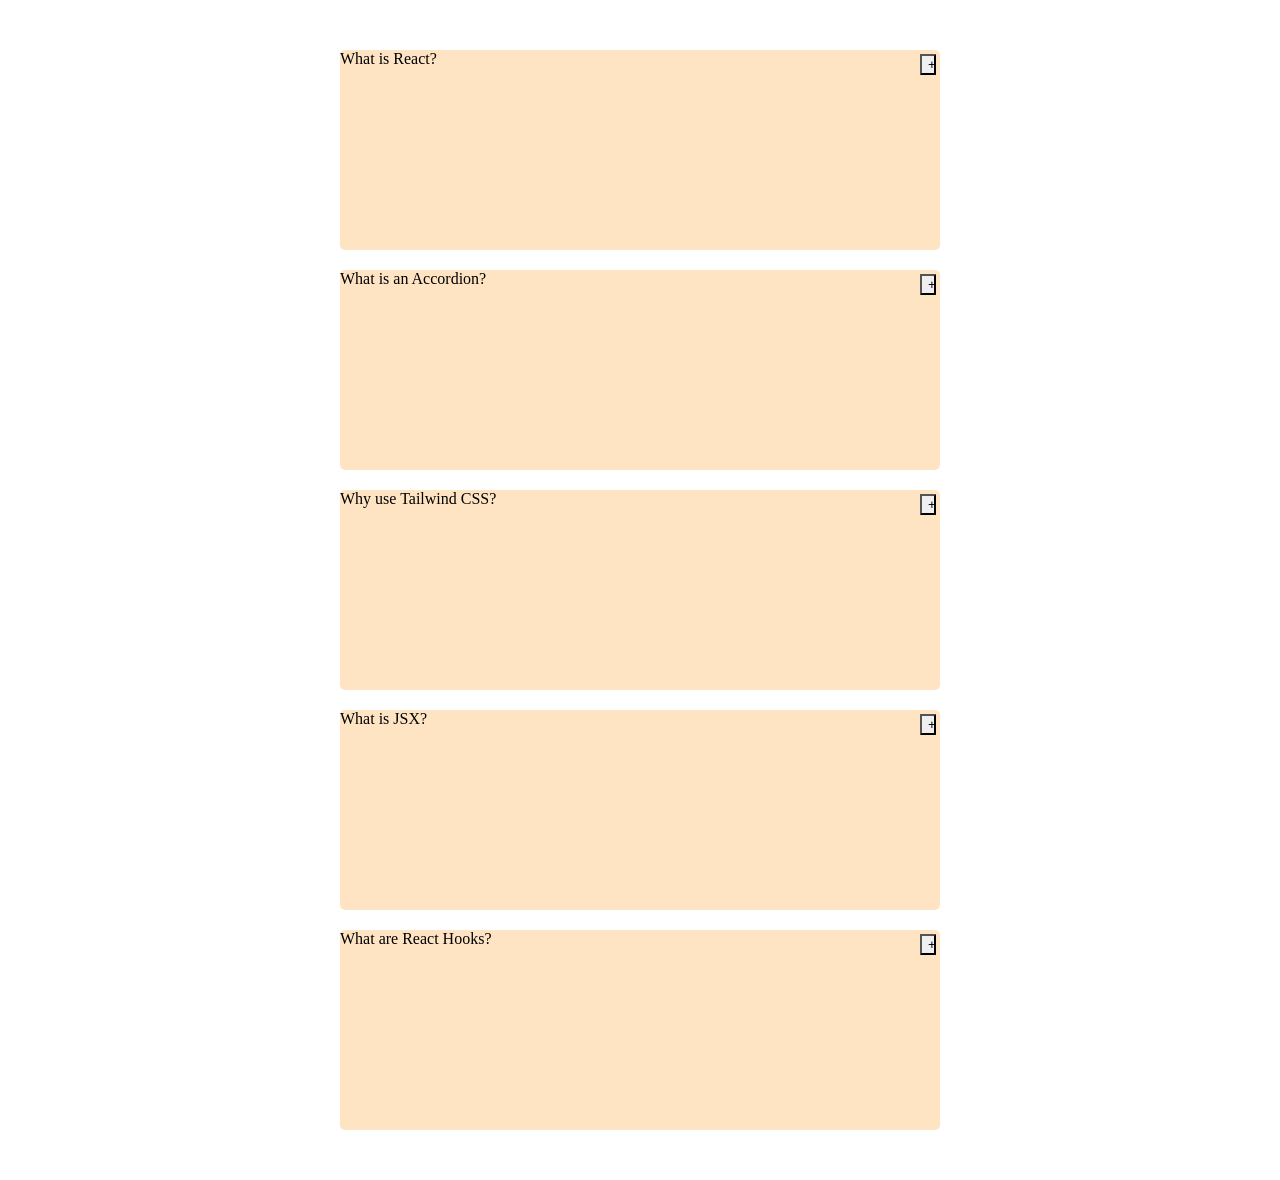
<file: Accordion/index.html>
<!DOCTYPE html>
<html lang="en">
<head>
    <meta charset="UTF-8">
    <meta name="viewport" content="width=device-width, initial-scale=1.0">
    <title>Accordion</title>
    <link rel="stylesheet" href="style.css">
</head>
<body>
  
    <script src="script.js"></script>
</body>
</html>
</file>
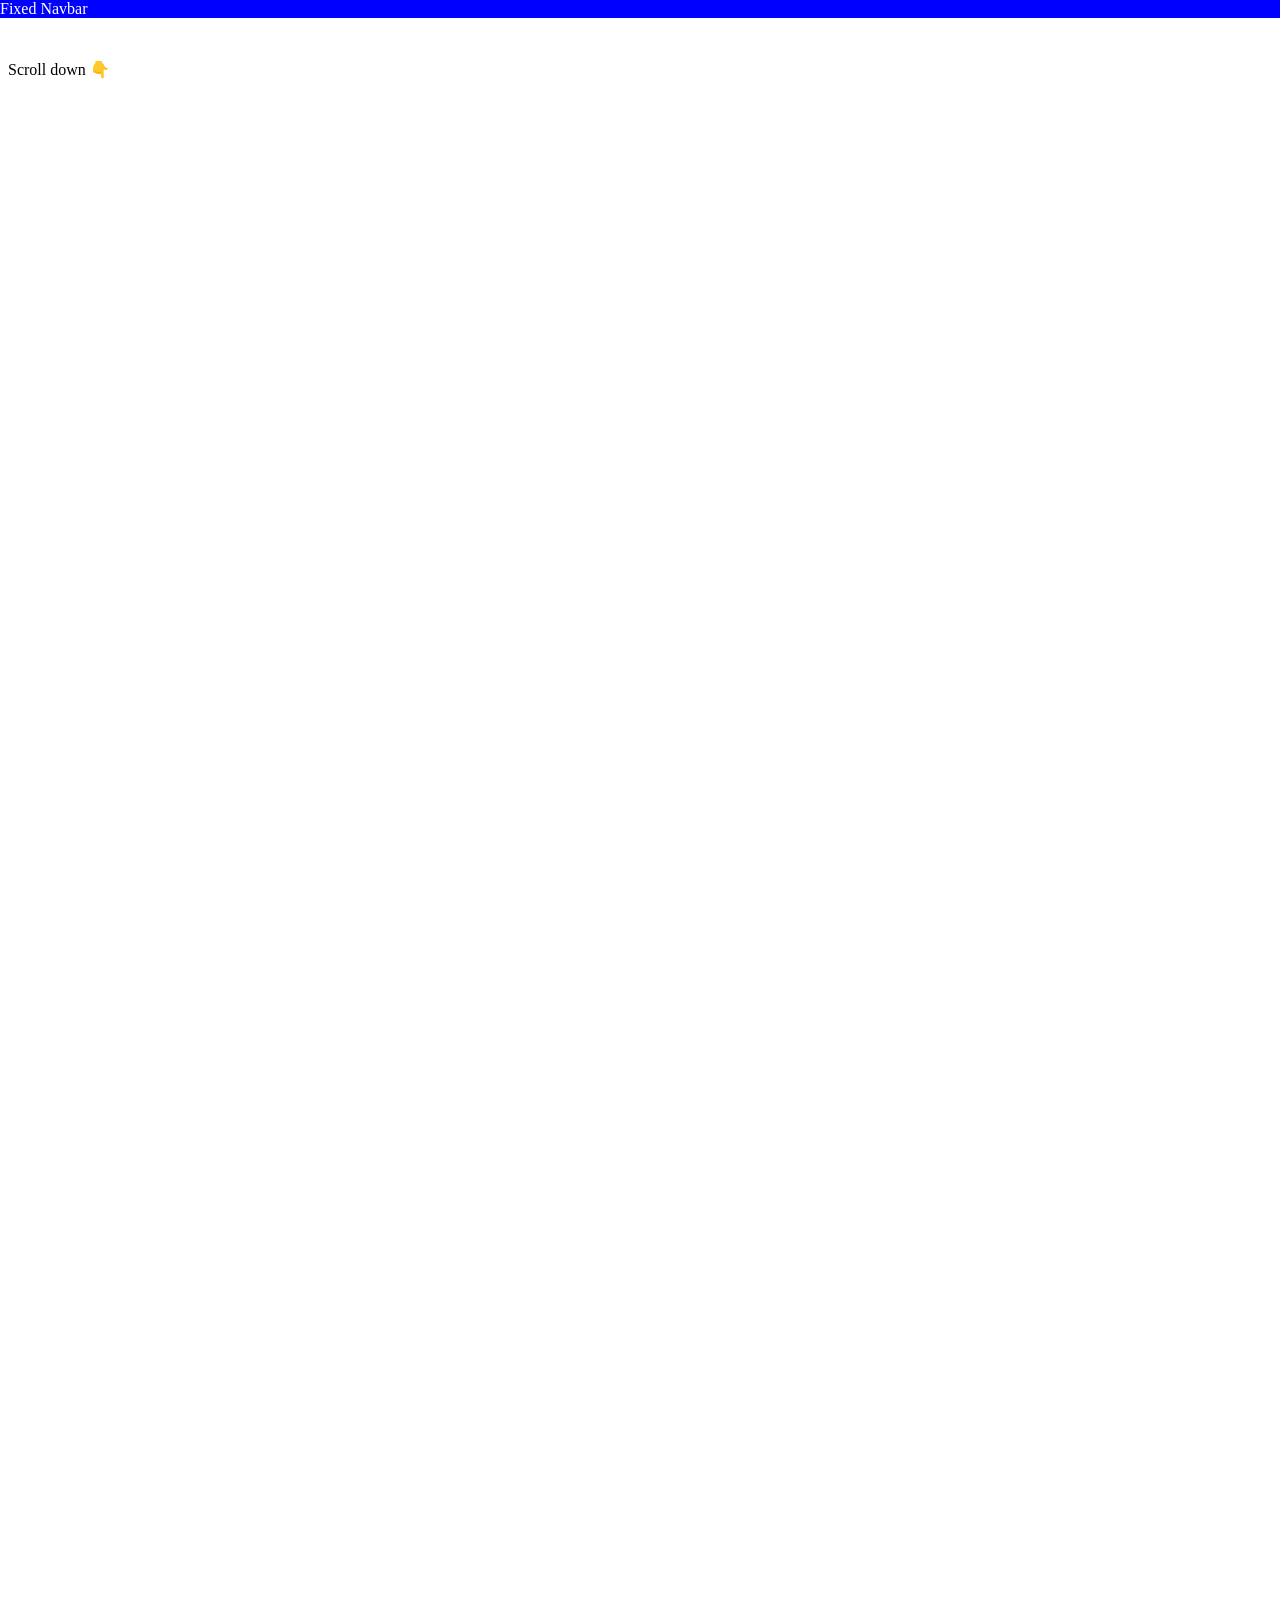
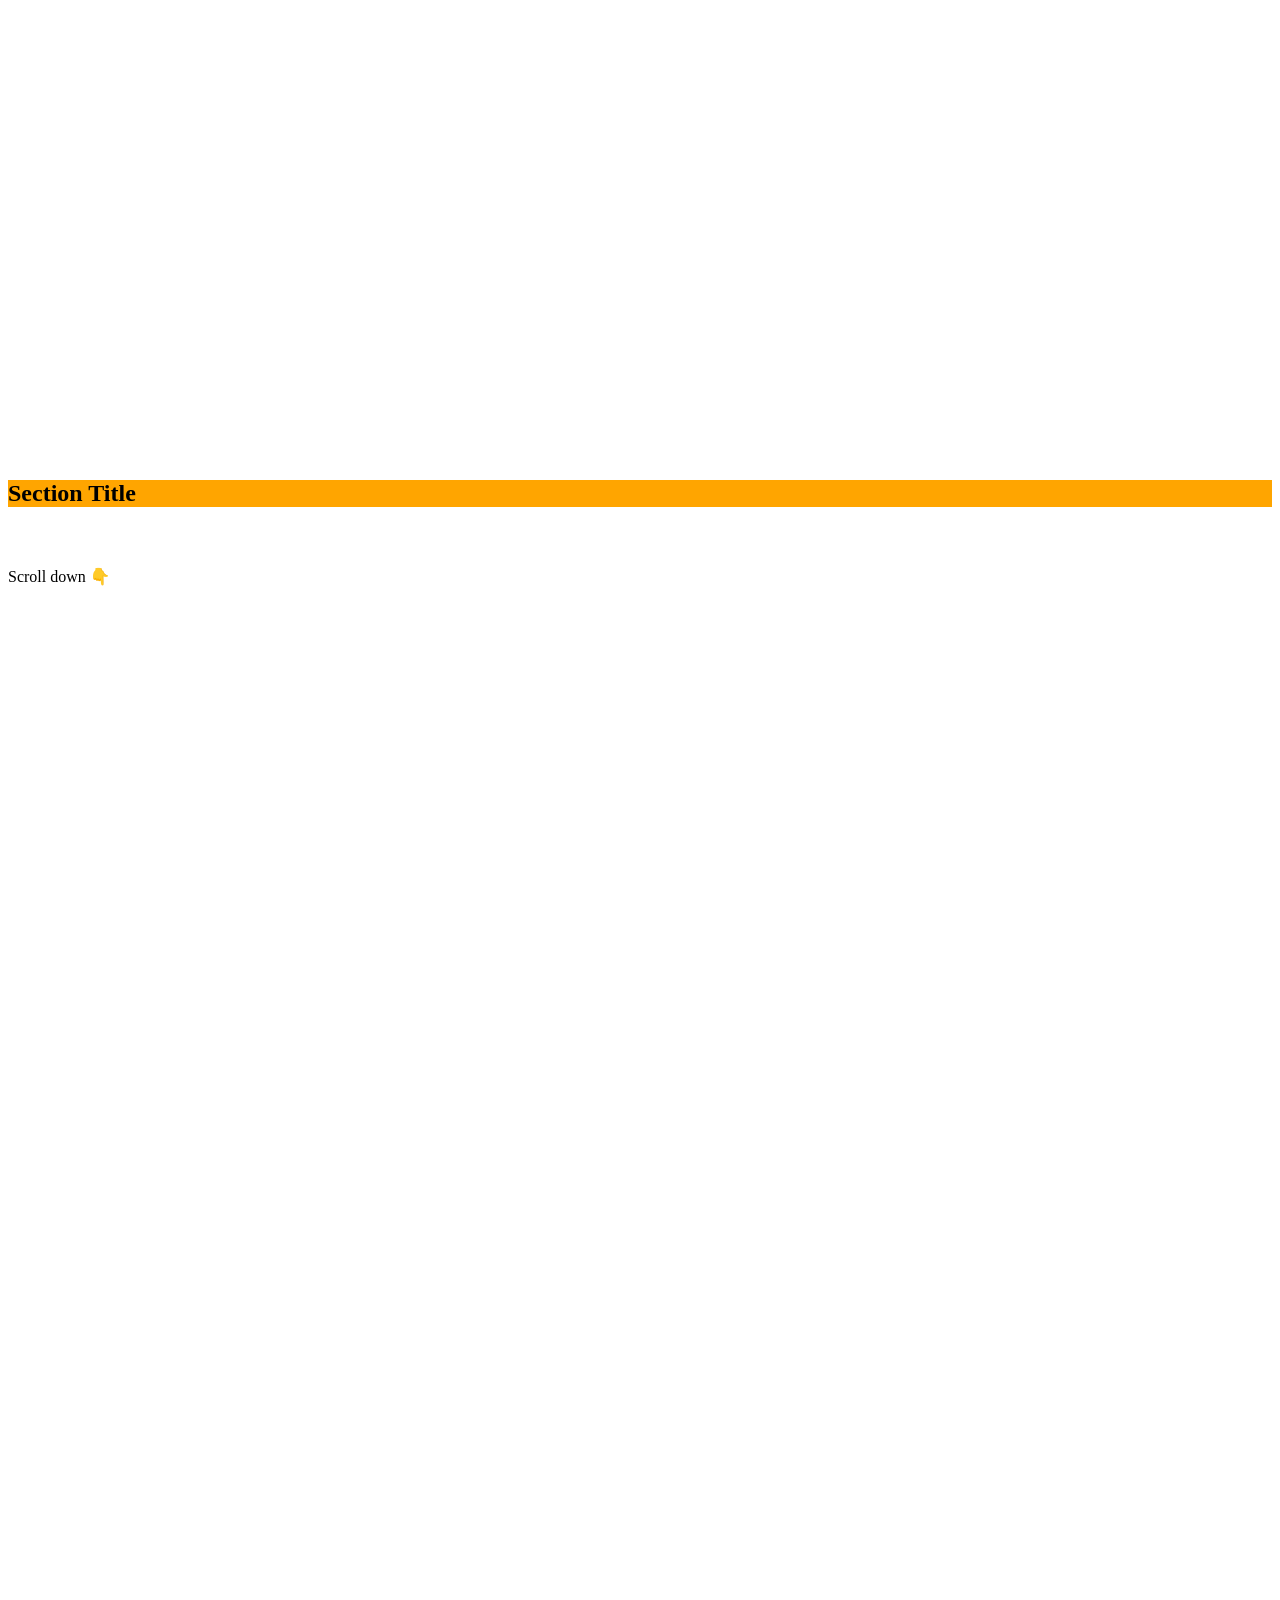
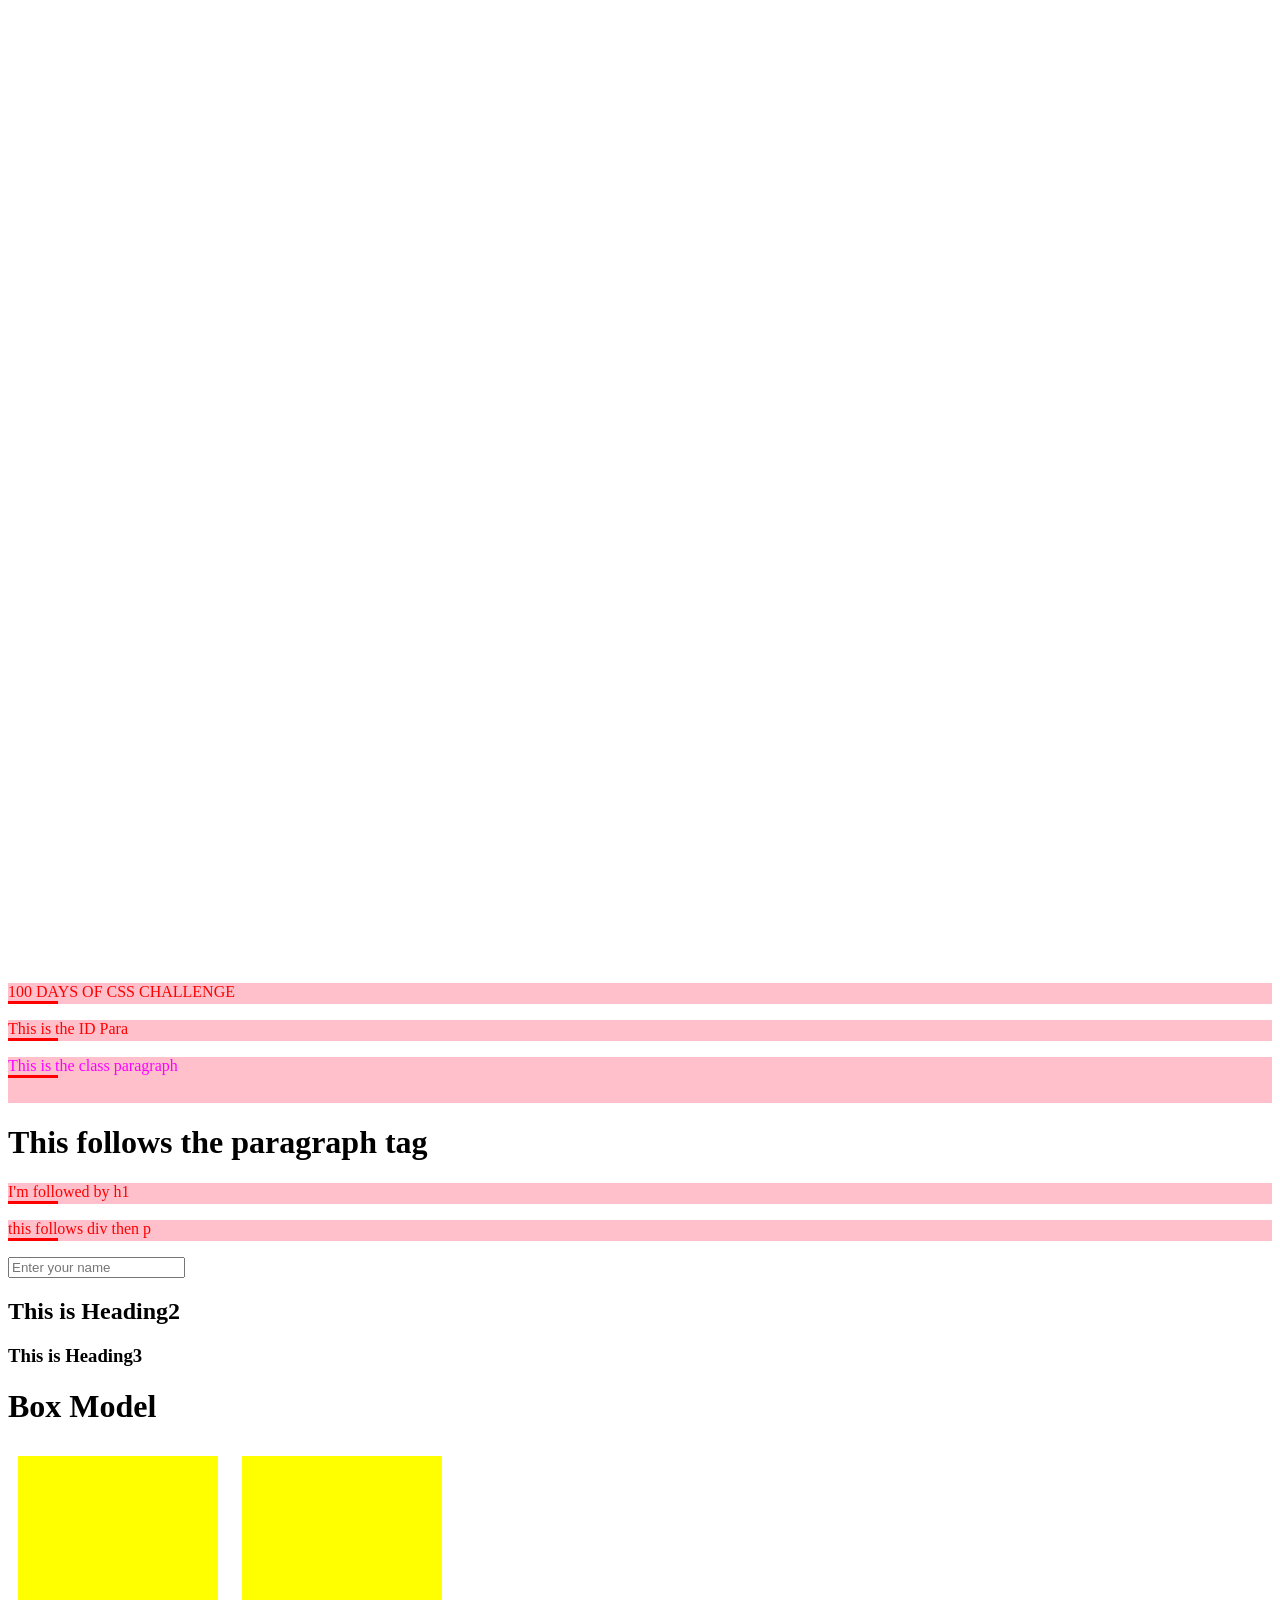
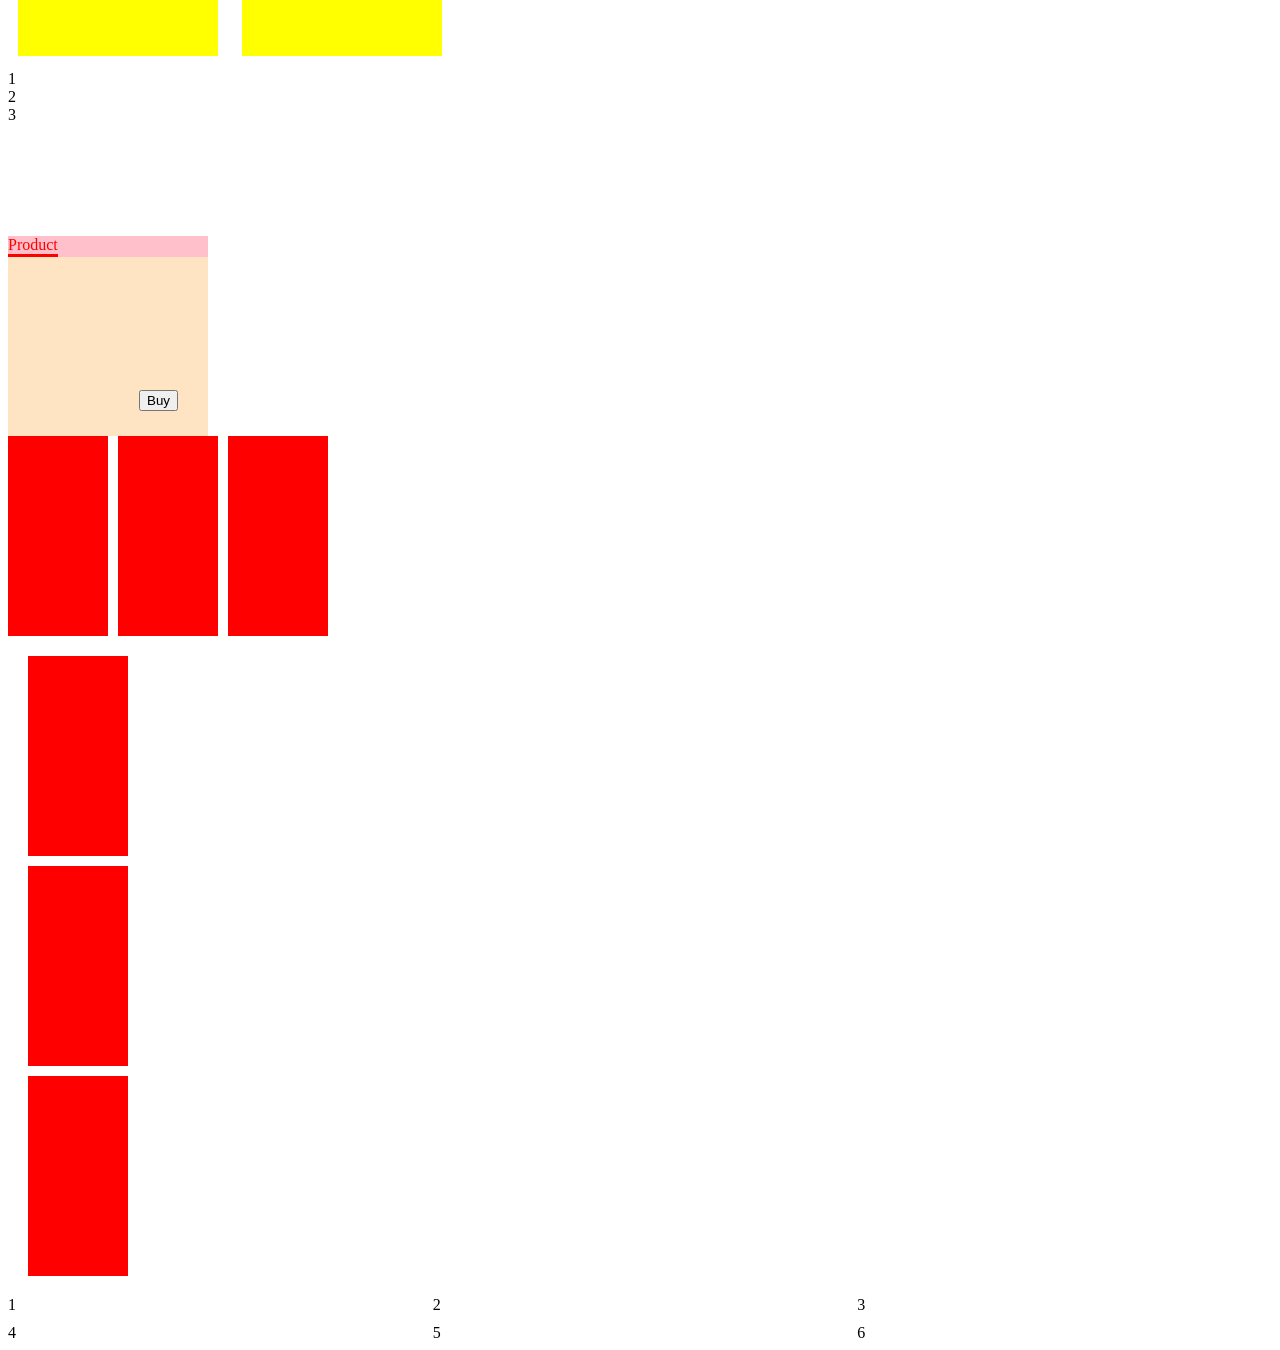
<file: css-pratice/index.html>
<!DOCTYPE html>
<html lang="en">
<head>
    <meta charset="UTF-8">
    <meta name="viewport" content="width=device-width, initial-scale=1.0">
    <title>Document</title>
    <link rel="stylesheet" href="style.css">
</head>
<body>
    <div class="fixed">Fixed Navbar</div>

<div class="content">
  Scroll down 👇
</div>
<h2 class="sticky">Section Title</h2>

<div class="content">
  Scroll down 👇
</div>
    <p>100 DAYS OF CSS CHALLENGE</p>
    <p id="para">This is the ID Para</p>
    <p class="Paragraph">This is the class paragraph</p>
    <h1>This follows the paragraph tag</h1>
    <p >I'm followed by h1</p>
    <div>
        <p>this follows div then p</p>
    </div>
    <input type="text" placeholder="Enter your name"/>
    <h2>This is Heading2</h2>
    <h3>This is Heading3</h3>
    <h1>Box Model</h1>
     <div class="c1"></div>
     <div class="c1"></div>
     <p class="msg">Hello I am here</p>
     <div class="container">
        <div>1</div>
        <div>2</div>
        <div>3</div>
     </div>
     
     
     <div class="card">
  <p>Product</p>
  <button class="btn">Buy</button>
  </div>


<div class="containerA">
    <div></div>
    <div></div>
    <div></div>
</div>
<div class="containerB">
    <div></div>
    <div></div>
    <div></div>
</div>
<div class="grid">
  <div>1</div>
  <div>2</div>
  <div>3</div>
  <div>4</div>
  <div>5</div>
  <div>6</div>
</div>
</body>
</html>
</file>
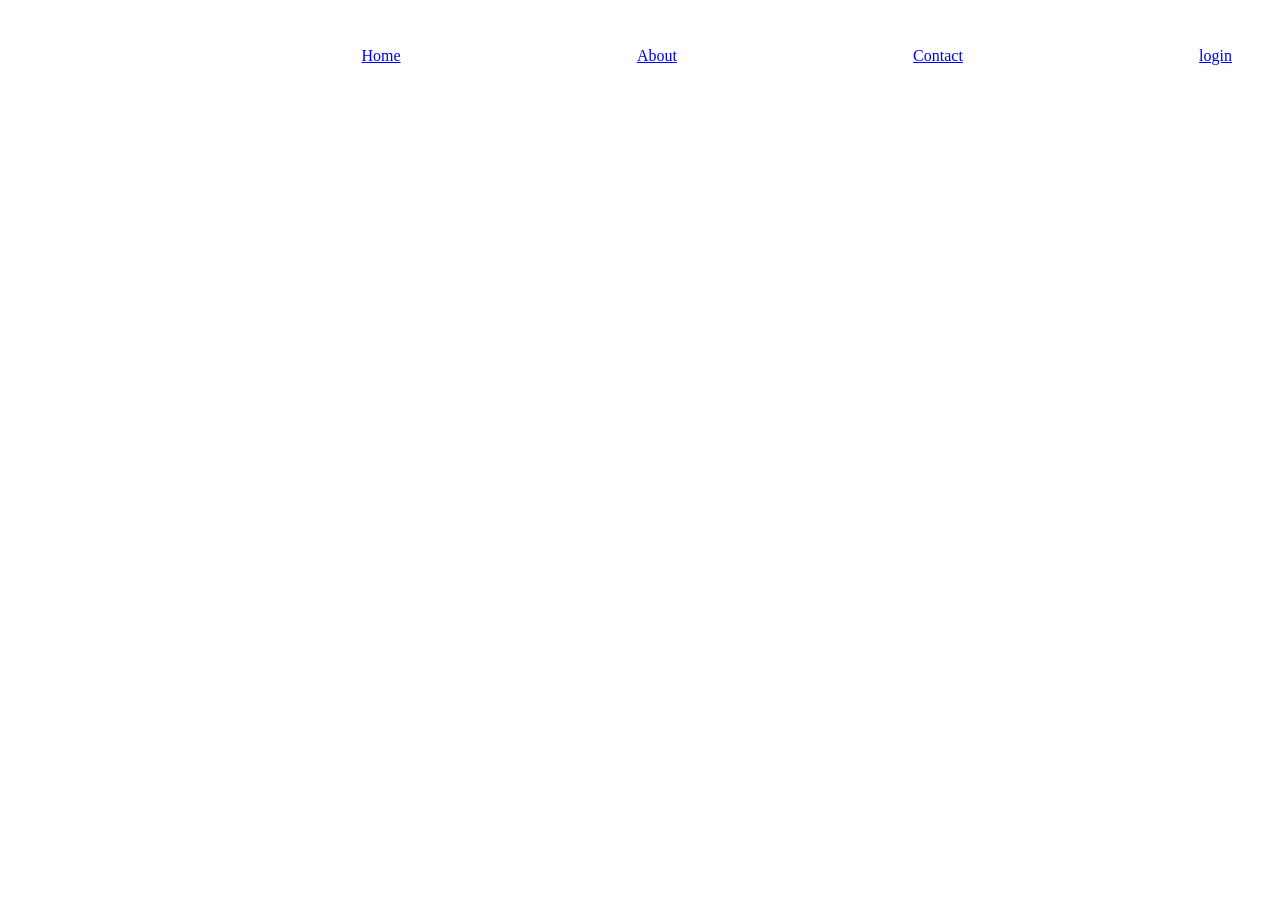
<file: GSAP1/index.html>
<!DOCTYPE html>
<html lang="en">
<head>
    <meta charset="UTF-8">
    <meta name="viewport" content="width=device-width, initial-scale=1.0">
    <title>Document</title>
    <link rel="stylesheet" href="style.css">
   
</head>
<body>
     <div class="nav">
        <h2 class="logo">Mylogo</h2>
        <a href="#">Home</a>
         <a href="#">About</a>
          <a href="#">Contact</a>
           <a href="#">login</a>
    </div>
    <h1><span>Welcome</span> <span>to</span> <span>my</span> <span>Website</span></h1>
     <script src="https://cdnjs.cloudflare.com/ajax/libs/gsap/3.12.5/gsap.min.js"></script>
  <script src="script.js"></script>
</body>
</html>
</file>
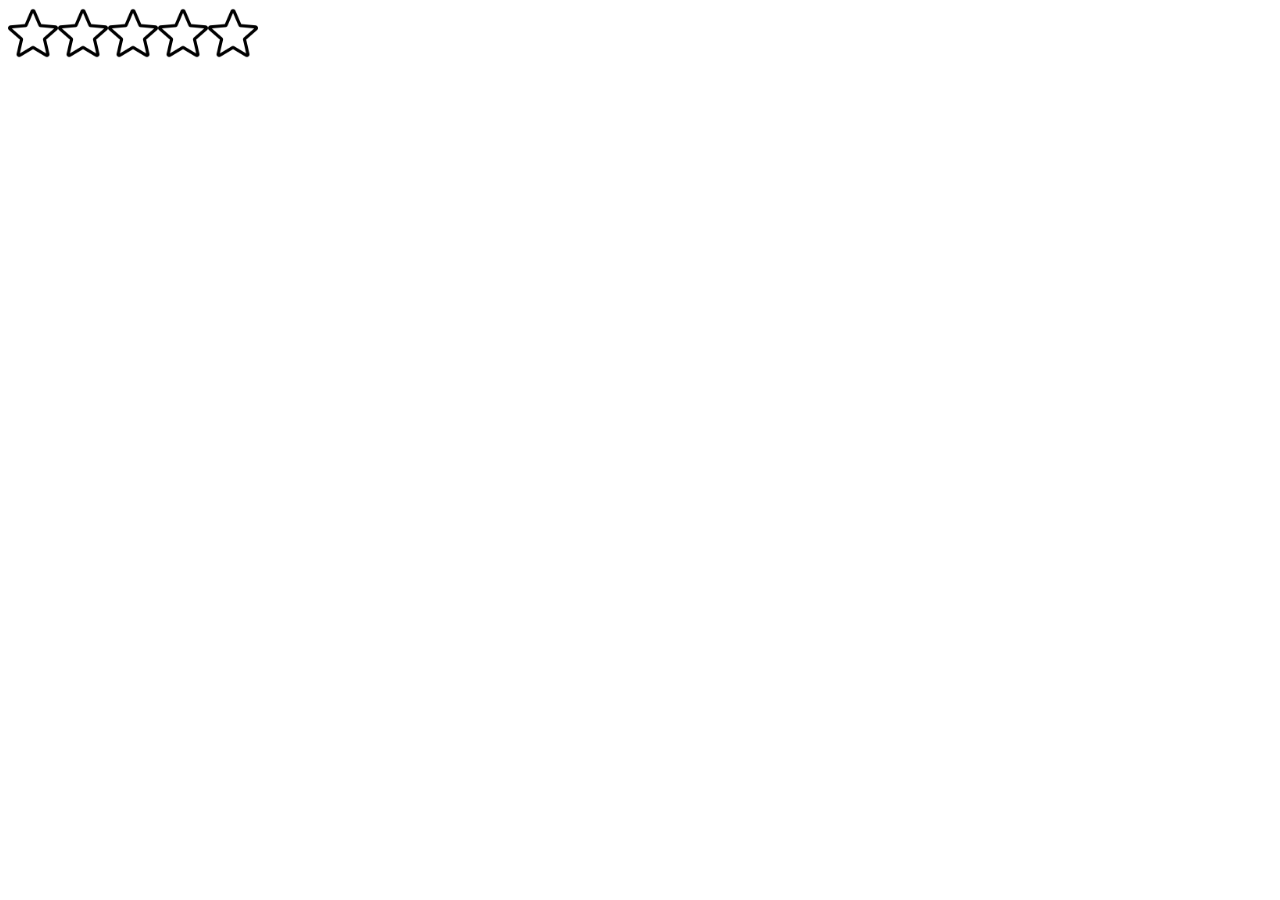
<file: ImageSlider/index.html>
<!DOCTYPE html>
<html lang="en">
<head>
    <meta charset="UTF-8">
    <meta name="viewport" content="width=device-width, initial-scale=1.0">
    <title>Document</title>
</head>
<body>
    <script src="script.js"></script>
</body>
</html>
</file>
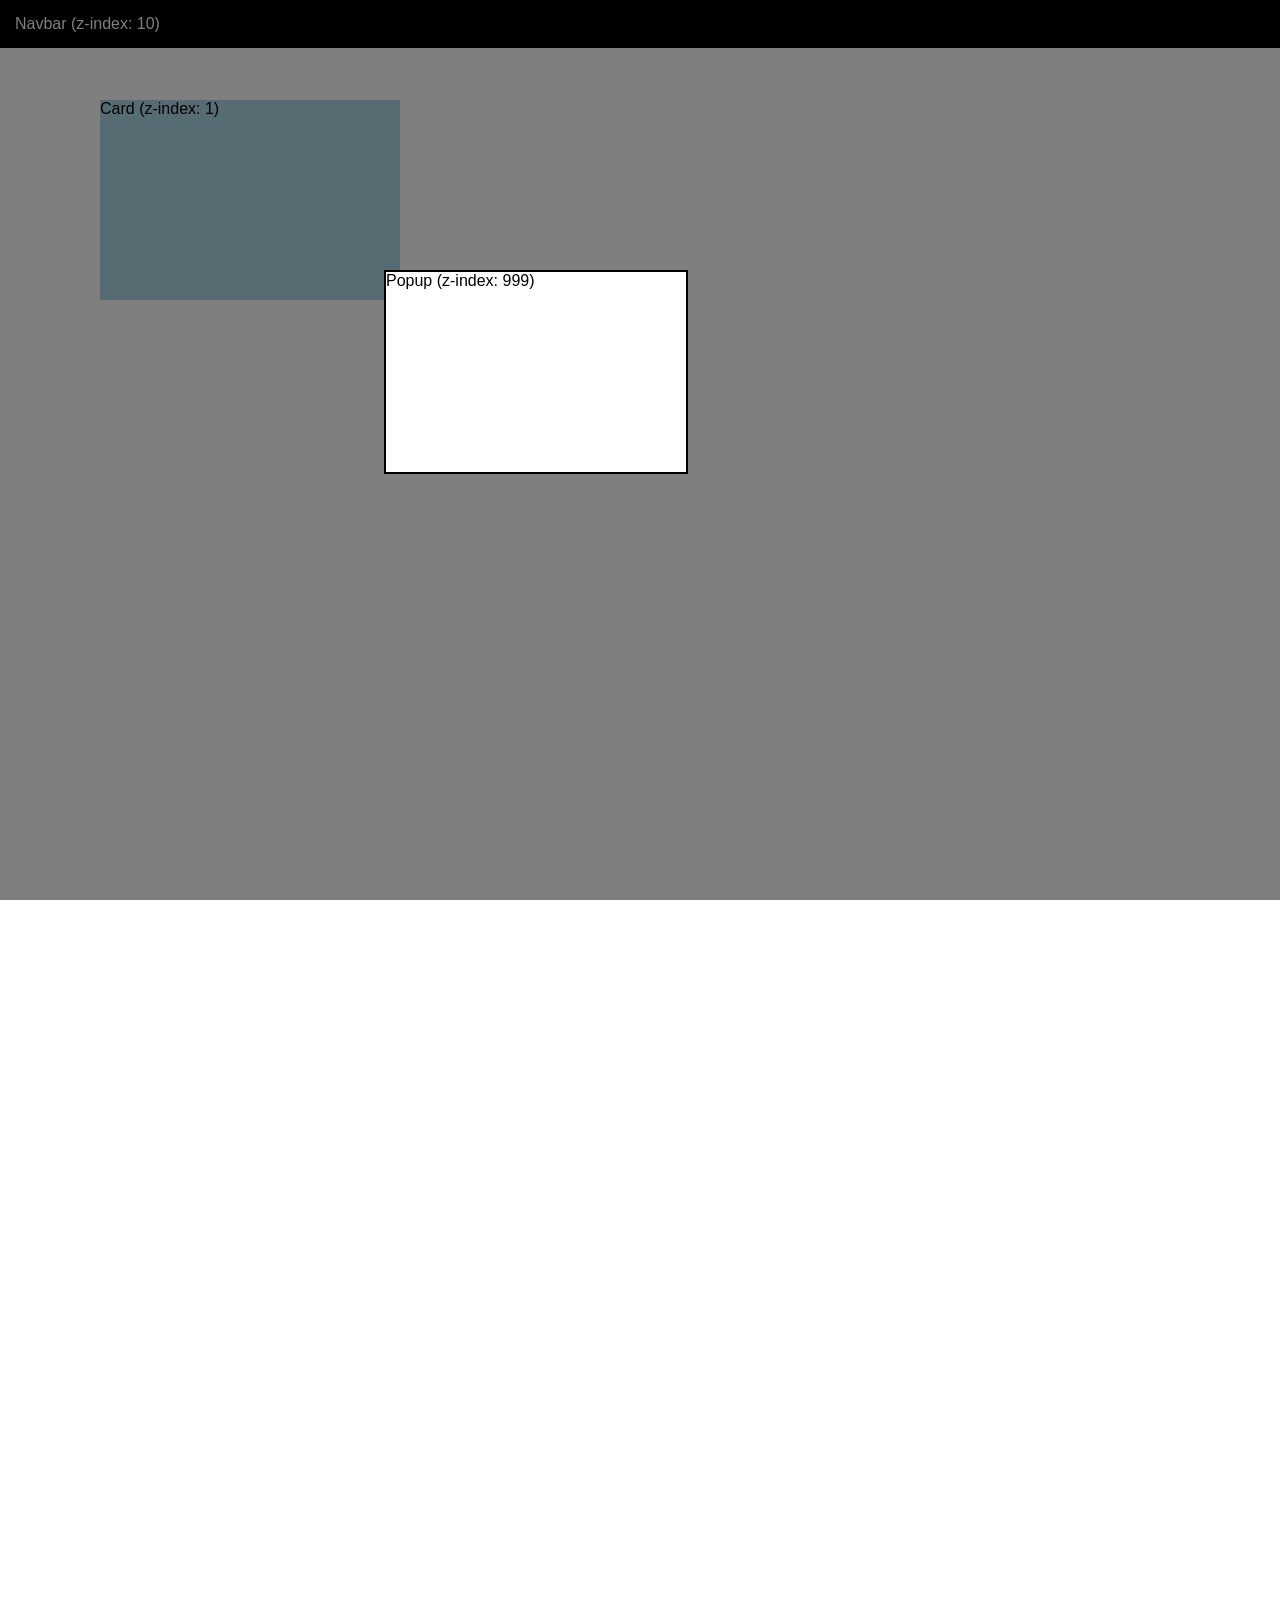
<file: css-pratice/index2.html>
<!DOCTYPE html>
<html lang="en">
<head>
  <style>
    body {
      margin: 0;
      height: 200vh;
      font-family: Arial;
    }

    /* 🟡 Card (lowest layer) */
    .card {
      position: relative;
      width: 300px;
      height: 200px;
      background: lightblue;
      margin: 100px;
      z-index: 1;
    }

    /* 🔵 Navbar (middle layer) */
    .navbar {
      position: fixed;
      top: 0;
      width: 100%;
      background: black;
      color: white;
      padding: 15px;
      z-index: 10;
    }

    /* 🔴 Popup (TOP layer) */
    .popup {
      position: fixed;
      top: 30%;
      left: 30%;
      width: 300px;
      height: 200px;
      background: white;
      border: 2px solid black;
      z-index: 999;
    }

    /* Dark background behind popup */
    .overlay {
      position: fixed;
      top: 0;
      left: 0;
      width: 100vw;
      height: 100vh;
      background: rgba(0,0,0,0.5);
      z-index: 500;
    }
  </style>
</head>
<body>

  <div class="navbar">Navbar (z-index: 10)</div>

  <div class="card">Card (z-index: 1)</div>

  <div class="overlay"></div>

  <div class="popup">Popup (z-index: 999)</div>

</body>
</html>
</file>
<file: Accordion/style.css>
body{
    margin:40px;
    display:flex;
    justify-content: center;
    align-items: center;
    flex-direction: column;
}
.outline{
   
    width:650px;
    height:100px;
    background-color: bisque;
    border-radius:5px;
}
</file>
<file: css-pratice/style.css>
*{
    box-sizing: border-box;
}
p{
    color:red;
    background: pink;
}
#id{
    color:red;
    padding-top:10px;
}
.Paragraph{
    color:magenta;
    padding-bottom:25px;
}
h1 p{
    color:yellowgreen;
    padding-left:25px;
}
input[type="text"]{
    color:crimson;

}
p:hover{
    color:deepskyblue;
    background-color: fuchsia;
}
p::after {
  content: "";
  display: block;
  width: 50px;
  height: 3px;
  background: red;
}

.c1{
  display:inline-block;
  width: 200px;
  height:200px;
  background:yellow;
  margin: 10px;
}
.msg{
    display:none;
}
.container{
    display:flex;
    flex-direction: column;
    width:200px;
    height:150px;
}
.grid{
    display:grid;
    grid-template-columns: repeat(2,1fr);
   
}

.icon {
  position: relative;
  width: 40px;
  font-size: 24px;
}

.badge {
  position: absolute;
  top: -2px;
  right: -5px;
  background: red;
  color: white;
  font-size: 12px;
  padding: 2px 5px;
  border-radius: 50%;
}
.box4{
    width:100px;
    height:200px;
    background-color: blue;
    position: absolute;
}
.card{
    width:200px;
    height:200px;
    background-color: bisque;
   position:relative;
}
.btn{
    position:absolute;
    bottom:25px;
    right:30px;
}
.fixed {
  position: fixed;
  top: 0;
  left: 0;
  width: 100%;
  background: blue;
  color: white;
}

.content {
  height: 2000px;
  margin-top: 60px;
}
.sticky {
  position: sticky;
  top: 0;
  background: orange;
}
.hero {
 display: flex;
  width: 100%;
  align-items: center;
  justify-content: center;
  min-height: 100vh;
  
   background: url('https://lovefortraveling.com/wp-content/uploads/2025/01/Views-of-Kiyomizu-dera-temple-in-Kyoto-Japan.jpeg');

/*  This is what transforms the background from image to a chosen color (mine is white OR #fff)
    some browsers do not support this function so a webkit property is need (as stated below).
    Now set the text to have a color of transparent. Follow link https://css-tricks.com/how-to-do-knockout-text/
*/
  background-clip: text;
  -webkit-background-clip: text;
    background-size: cover;
  background-position: center;

}

#real {
  font-size: 10rem;
  font-weight: 900;
  color: transparent;

  background: inherit;
  -webkit-background-clip: text;
  background-clip: text;
}
.ele{
    font-size:200px;
    font-weight: bold;
    line-height:0px;
    color:black;
    letter-spacing:0;
    text-align: center;
}
.num {
  position: relative;
  font-size: 200px;
  font-weight: bold;
}
.one {
  position: absolute;
  left: 0;
  top: 0;
  z-index: 3;
}
.zero1 {
  position: absolute;
  left: 60px;
  top: 0;
  z-index: 2;
}
.zero2 {
  position: absolute;
  left: 120px;
  top: 0;
  z-index: 1;
}
.containerA {
    display: flex;
    gap: 10px; /* IMPORTANT so you can SEE separation */
}

.containerA div {
    width: 100px;
    height: 200px;
    background-color: red;
}
.containerB {
    margin:20px;
    display: flex;
    flex-direction: column;
    gap: 10px; /* IMPORTANT so you can SEE separation */
}

.containerB div {
    width: 100px;
    height: 200px;
    background-color: red;
}
.grid{
    display:grid;
    grid-template-columns: repeat(3,1fr);
    gap:10px;
}
</file>
<file: GSAP1/style.css>
body{
   
    background-image: url("https://www.pngall.com/wp-content/uploads/2016/07/Space-Free-PNG-Image.png");
    background-repeat: no-repeat;
    background-size:cover;
    background-position: center;
}
.nav{
    display: flex;
    justify-content: space-between;
     padding: 15px 40px;
    align-items: center;
    color:white;
}
.nav h2{
    display:flex;
    text-decoration: none;
   
}
h1{
    color:white;
    top:50%;
    left:50%;
 transform:translate(-50%,-50%); 
    position:absolute;
}
h1 span{
    display: inline-block;
}
</file>
